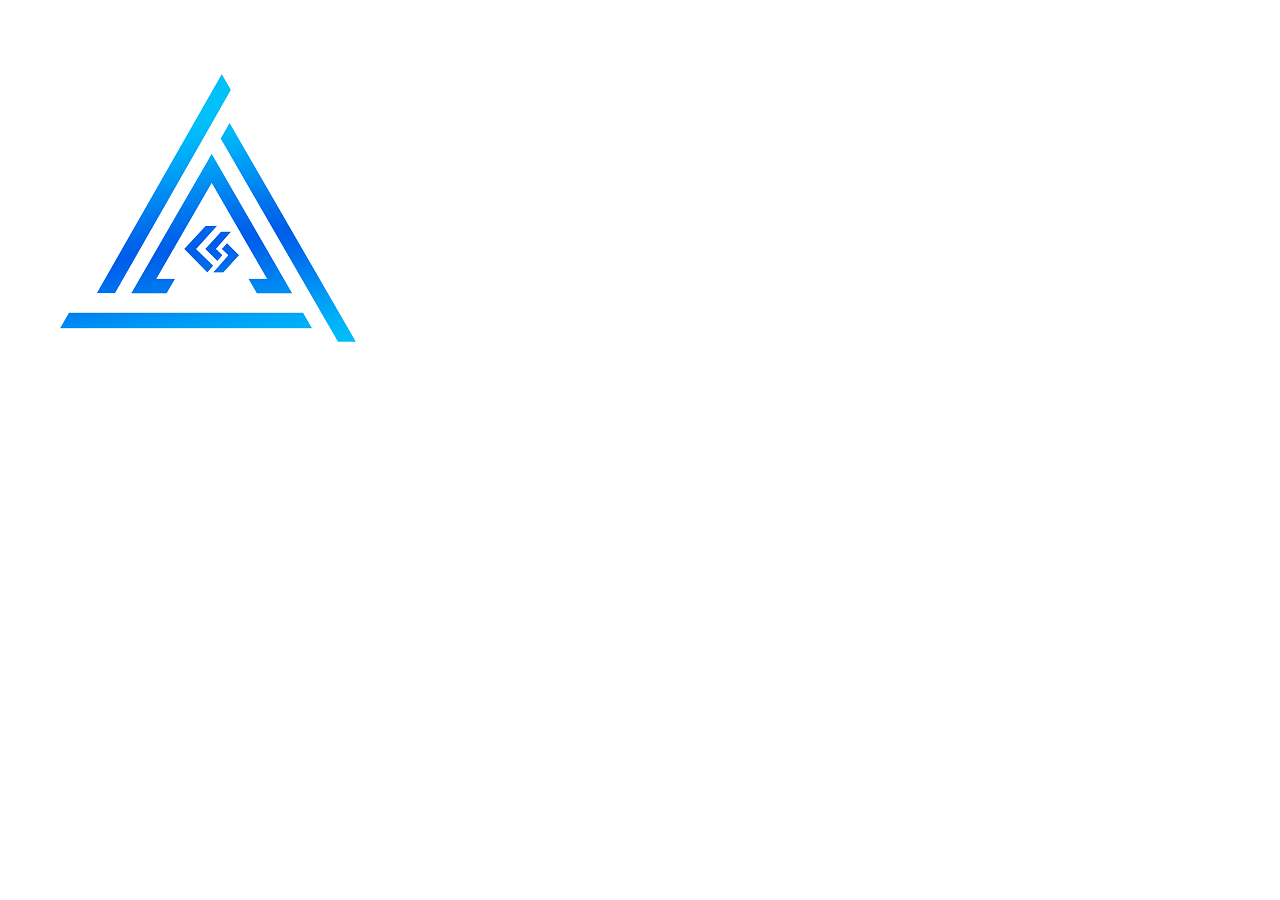
<file: index.html>
<!DOCTYPE html>
<html lang="en">
  <head>
    <meta charset="UTF-8" />
    <meta http-equiv="X-UA-Compatible" content="IE=edge" />
    <meta name="viewport" content="width=device-width, initial-scale=1.0" />
    <title>Alpha Cybersec</title>
  </head>
  <body>
    <header><img src="images/Alpha.png" /></header>
  </body>
</html>
</file>
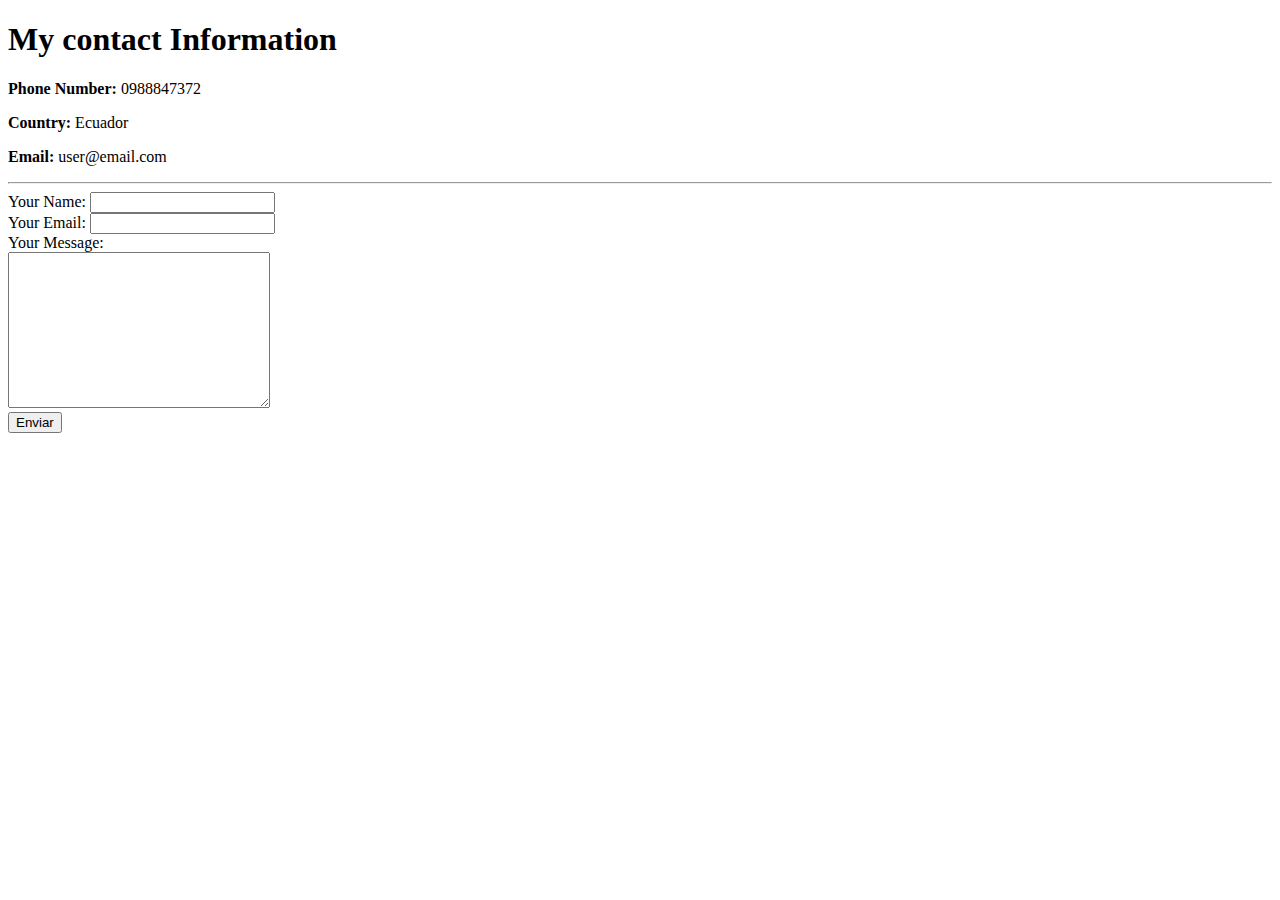
<file: contact-me.html>
<!DOCTYPE html>
<html lang="en">
  <head>
    <meta charset="UTF-8" />
    <title>Contact Me</title>
  </head>
  <body>
    <h1>My contact Information</h1>
    <p><strong>Phone Number:</strong> 0988847372</p>
    <p><strong>Country:</strong> Ecuador</p>
    <p><strong>Email:</strong> user@email.com</p>
    <hr />
    <form class="" action="mailto:jeanv.2425@hotmail.com" method="post">
      <label>Your Name:</label>
      <input type="text" name="yourName" value="" /><br />
      <label>Your Email:</label>
      <input type="email" name="yourEmail" value="" /><br />
      <label>Your Message:</label><br />
      <textarea name="yourMessage" rows="10" cols="30"></textarea><br />
      <input type="submit" value="Enviar" />
    </form>
  </body>
</html>
</file>
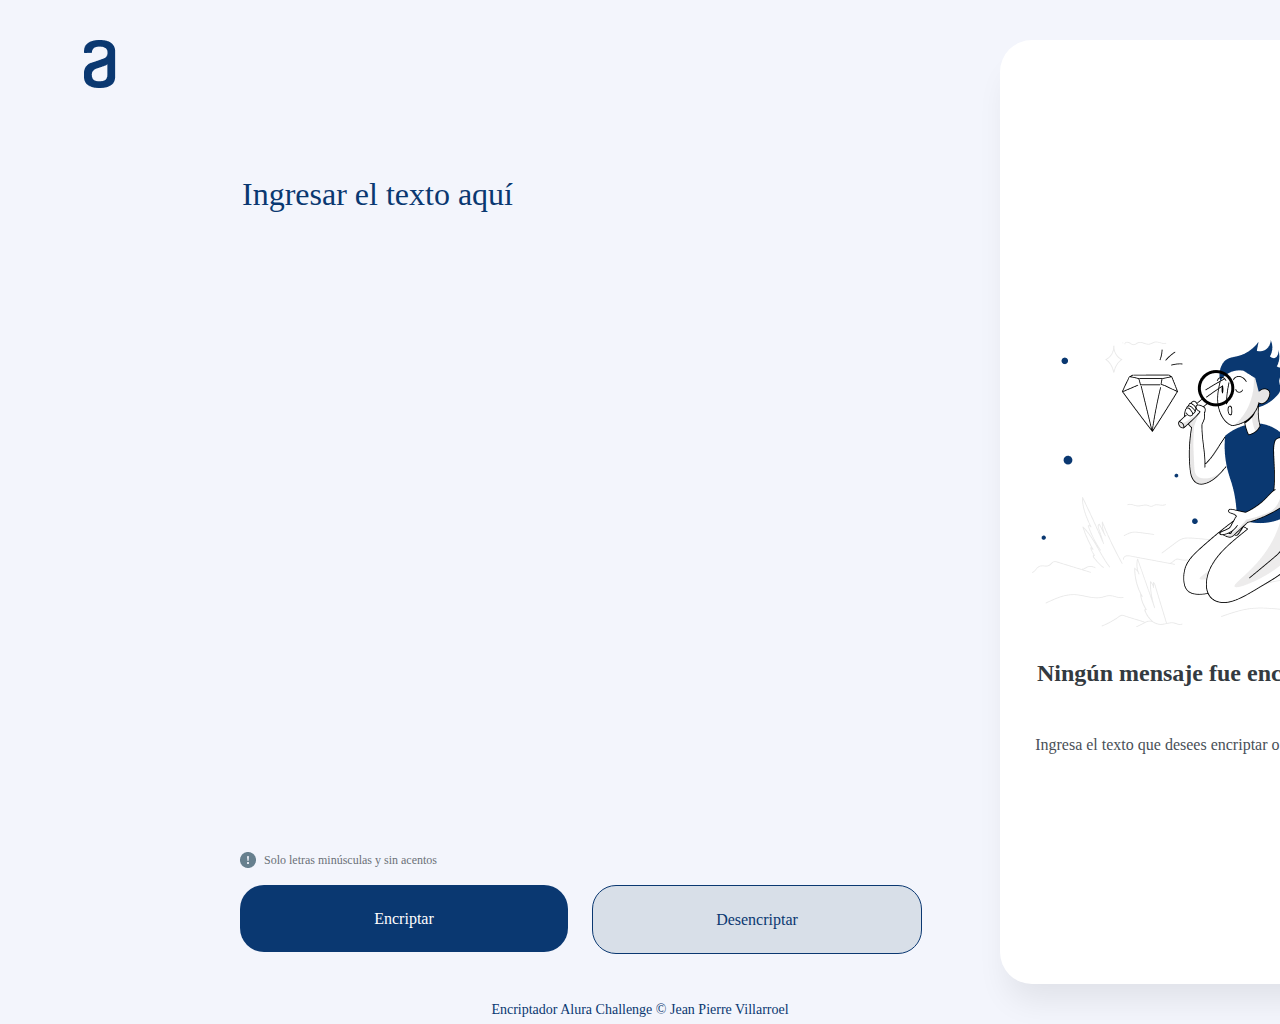
<file: alura/challenge1/encriptador.html>
<!DOCTYPE html>
<html lang="es">
  <head>
    <meta charset="UTF-8" />
    <meta name="viewport" content="width=device-width , initial-scale=1.0" />
    <title>Encriptador De Texto Alura</title>
    <!--Title-->
    <link rel="stylesheet" href="reset.css" />
    <link rel="stylesheet" href="encriptador_style.css" />
  </head>
  <body>
    <header>
      <div class="logo-caja">
        <h1>
          <img
            class="logo"
            src="images_encriptador/Alura_logo.png"
            alt="Logo de Alura"
          />
        </h1>
      </div>
    </header>
    <main>
      <section class="principal">
        <textarea id="texto" placeholder="Ingresar el texto aquí"></textarea>
        <div class="informacion">
          <img
            src="images_encriptador/bi_exclamation-circle-fill.png"
            alt="Símbolo de exclamación"
          />
          <p>Solo letras minúsculas y sin acentos</p>
        </div>
        <div class="botones-caja">
          <div class="encriptar-caja">
            <button onclick="encriptar()" class="encriptar-btn">
              Encriptar
            </button>
          </div>
          <div class="desencriptar-caja">
            <button onclick="desencriptar()" class="desencriptar-btn">
              Desencriptar
            </button>
          </div>
        </div>
      </section>

      <section class="rectangulo" style="display: block">
        <div class="muneco">
          <img
            src="images_encriptador/Muñeco.png"
            alt="Muñeco con lupa observando un diamante"
          />
        </div>
        <div class="mensaje">
          <h2>Ningún mensaje fue encontrado</h2>
          <p>Ingresa el texto que desees encriptar o desencriptar.</p>
        </div>
      </section>

      <section class="resultado" style="display: none">
        <div class="rectangulo-resultado"></div>
        <div>
          <textarea id="text-cifrado" readonly="true"></textarea>
        </div>
        <div class="copiar-caja">
          <button onclick="copiarTexto()" class="copiar-btn">Copiar</button>
        </div>
      </section>

      <script src="encriptador_script.js"></script>
    </main>
    <footer>
      <p class="copyright">
        Encriptador Alura Challenge &copy Jean Pierre Villarroel
      </p>
    </footer>
  </body>
</html>
</file>
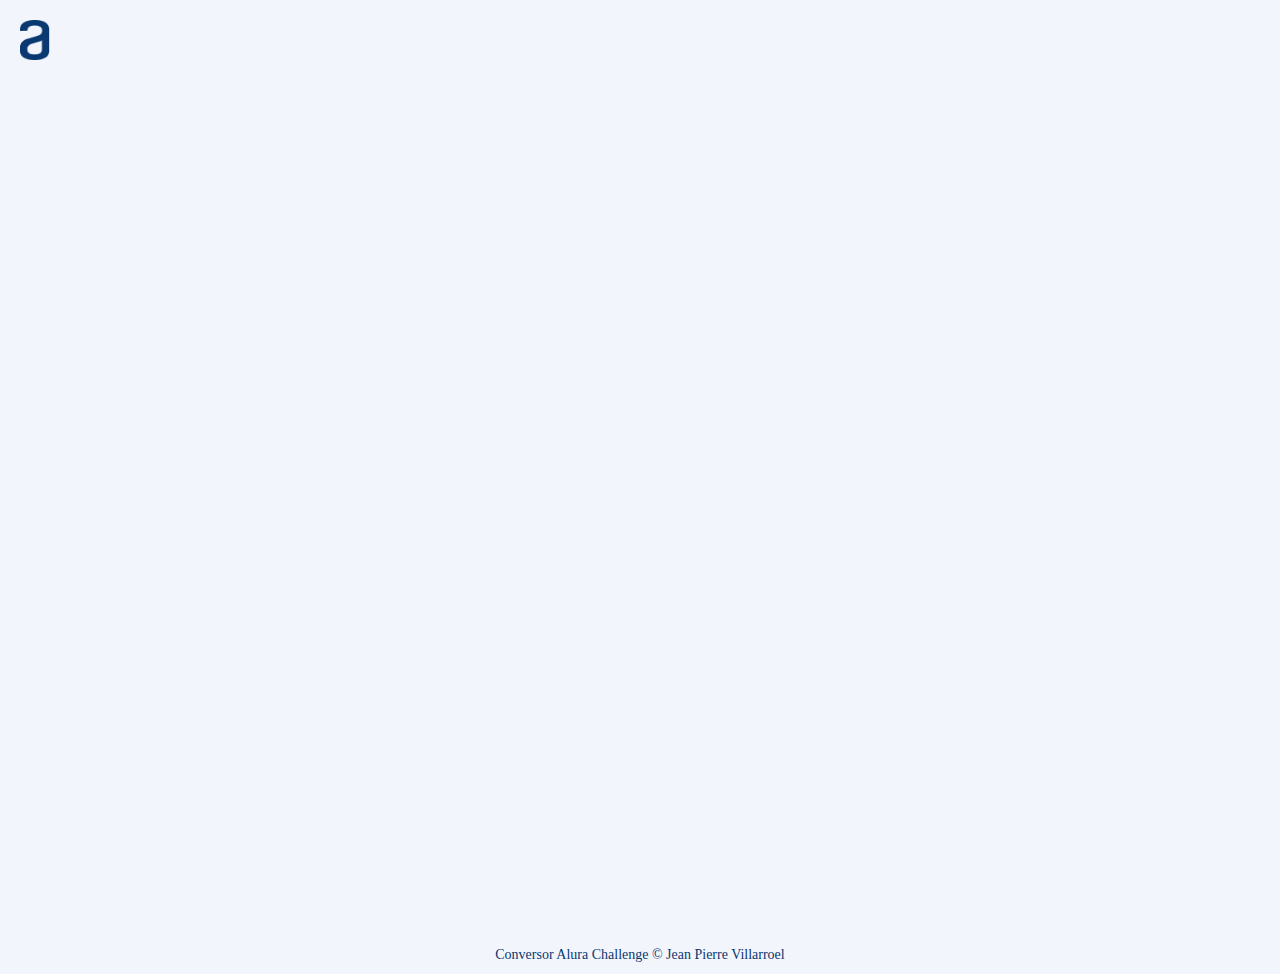
<file: alura/challenge2/conversor.html>
<!DOCTYPE html>
<html lang="es">
  <head>
    <meta charset="UTF-8" />
    <meta name="viewport" content="width=device-width , initial-scale=1.0" />
    <title>Conversor Alura</title>
    <link rel="stylesheet" href="reset.css" />
    <link rel="stylesheet" type="text/css" href="conversor_styles.css" />
  </head>
  <body>
    <header>
      <div class="container">
        <div class="logo-container">
          <h1>
            <a href="https://www.alphacybersec.dev/">
              <img
                class="logo"
                src="images_conversor/Alura_logo.png"
                alt="Logo de Alura"
              />
            </a>
          </h1>
        </div>
      </div>
    </header>

    <div class="container">
      <div class="iframe-container">
        <iframe
          src="https://replit.com/@alpha-cybersec/ConversorAlura?embed=true"
        ></iframe>
        <!-- Replit embedded code-->
      </div>
    </div>

    <footer>
      <p class="copyright">
        Conversor Alura Challenge &copy; Jean Pierre Villarroel
      </p>
    </footer>
  </body>
</html>
</file>
<file: alura/challenge1/encriptador_style.css>
html {
  /* Light blue/light-blue-100 */
  background: #f3f5fc;
}

body {
  position: relative;
  width: auto;
  height: 1024px;
}

.logo-caja {
  /* Logo */

  /* Auto layout */

  display: flex;
  flex-direction: column;
  align-items: flex-start;
  padding: 0px;
  gap: 40px;

  position: absolute;
  width: 120px;
  height: 48px;
  left: 40px;
  top: 40px;
}

.logo {
  position: absolute;
  left: 36.67%;
  right: 37.43%;
  top: 0%;
  bottom: 0%;
}

#texto {
  /* Ingrese el texto aqui */
  position: absolute;
  width: 680px;
  height: 600px;
  left: 240px;
  top: 168px;

  font-family: "Inter";
  font-style: normal;
  font-weight: 400;
  font-size: 32px;
  line-height: 150%;
  /* identical to box height, or 48px */

  background: #f3f5fc;
  border-top-style: hidden;
  border-right-style: hidden;
  border-left-style: hidden;
  border-bottom-style: hidden;

  color: #0a3871;
  resize: none;
}

#texto:focus {
  outline: none;
  color: #0a3871;
  caret-color: #0a3871;
}

#texto::placeholder {
  /* Dark blue/dark-blue-300 */
  /* Chrome, Firefox, Opera, Safari 10.1+ */
  color: #0a3871;
  opacity: 1; /* Firefox */
}

#texto::-ms-input-placeholder {
  /* Microsoft Edge */
  color: #0a3871;
}

.informacion {
  /* Auto layout */
  display: flex;
  flex-direction: row;
  align-items: center;
  padding: 0px;
  gap: 8px;

  /* Inside auto layout */
  flex: none;
  order: 1;
  flex-grow: 0;

  position: absolute;
  width: 250px;
  height: 18px;
  left: 240px;
  top: 851px;
}

.informacion img {
  /* bi:exclamation-circle-fill */
  width: 16px;
  height: 16px;

  /* Inside auto layout */
  flex: none;
  order: 0;
  flex-grow: 0;
}

.informacion p {
  width: 225px;
  height: 18px;

  font-family: "Inter";
  font-style: normal;
  font-weight: 400;
  font-size: 12px;
  line-height: 150%;
  /* identical to box height, or 18px */

  /* Gray/gray-400 */
  color: #495057;
  opacity: 0.8;

  /* Inside auto layout */

  flex: none;
  order: 1;
  flex-grow: 0;
}

.botones-caja {
  /* Auto layout */
  display: flex;
  flex-direction: row;
  align-items: flex-start;
  padding: 0px;
  gap: 24px;

  position: absolute;
  width: 680px;
  height: 67px;
  left: 240px;
  top: 885px;
}

.encriptar-caja {
  /* Button */

  /* Auto layout */

  display: flex;
  flex-direction: row;
  align-items: flex-start;
  gap: 8px;

  width: 328px;
  height: 67px;

  /* Dark blue/dark-blue-300 */

  background: #0a3871;
  border-radius: 24px;

  /* Inside auto layout */

  flex: none;
  order: 0;
  flex-grow: 0;
}

.encriptar-caja:hover {
  /* Dark blue/dark-blue-400 */
  background: #072b61;
}
.encriptar-btn {
  width: 100%;
  height: 100%;
  border: none;
  border-radius: 24px;

  /* Button */

  font-family: "Inter";
  font-style: normal;
  font-weight: 400;
  font-size: 16px;
  line-height: 19px;
  text-align: center;

  /* White */
  color: #ffffff;
  background: none;
  /* Inside auto layout */

  flex: none;
  order: 0;
  flex-grow: 1;
}

.desencriptar-caja {
  /* Button */

  /* Auto layout */

  display: flex;
  flex-direction: row;
  align-items: flex-start;
  gap: 8px;

  width: 328px;
  height: 67px;

  /* Light gray */
  background: #d8dfe8;
  /* Dark blue/dark-blue-300 */
  border: 1px solid #0a3871;
  border-radius: 24px;

  /* Inside auto layout */

  flex: none;
  order: 1;
  flex-grow: 0;
}

.desencriptar-caja:hover {
  /* Light blue/light-blue-200 */
  background: #eff1fa;
}

.desencriptar-btn {
  /* Button */
  width: 100%;
  height: 100%;
  border: none;
  border-radius: 24px;

  font-family: "Inter";
  font-style: normal;
  font-weight: 400;
  font-size: 16px;
  line-height: 19px;
  text-align: center;

  /* Dark blue/dark-blue-300 */
  color: #0a3871;
  background: none;

  /* Inside auto layout */
  flex: none;
  order: 0;
  flex-grow: 1;
}

/* 

Seccion derecha 

*/

.rectangulo {
  /* Rectangle 1 */
  position: absolute;
  width: 400px;
  height: 944px;
  left: 1000px;
  top: 40px;

  /* White */
  background: #ffffff;

  /* shadow */
  box-shadow: 0px 24px 32px -8px rgba(0, 0, 0, 0.08);
  border-radius: 32px;
}

.muneco {
  /* Muñeco */
  position: absolute;
  width: 336px;
  height: 304px;
  left: 50%;
  top: 283px;
  transform: translateX(-50%);
}

.mensaje {
  /* Frame 5 */

  /* Auto layout */

  display: flex;
  flex-direction: column;
  align-items: flex-start;
  padding: 0px;
  gap: 16px;

  position: absolute;
  width: 336px;
  height: 122px;
  left: 50%;
  top: 619px;
  transform: translateX(-50%);
}

.mensaje h2 {
  /* Ningún mensaje fue encontrado */
  width: 336px;
  height: 58px;

  font-family: "Inter";
  font-style: normal;
  font-weight: 700;
  font-size: 24px;
  line-height: 120%;
  /* or 29px */

  text-align: center;

  /* Gray/gray-500 */
  color: #343a40;

  /* Inside auto layout */
  flex: none;
  order: 0;
  align-self: stretch;
  flex-grow: 0;
}

.mensaje p {
  resize: none;
  /* Ingresa el texto que desees encriptar o desencriptar. */
  width: 336px;
  height: 48px;

  font-family: "Inter";
  font-style: normal;
  font-weight: 400;
  font-size: 16px;
  line-height: 150%;
  /* or 24px */

  text-align: center;
  border: none;
  /* Gray/gray-400 */
  color: #495057;

  /* Inside auto layout */
  flex: none;
  order: 1;
  align-self: stretch;
  flex-grow: 0;
}

.highlight {
  animation: highlight 2s;
}

@keyframes highlight {
  0% {
    background-color: #aab2d5;
  }
  100% {
    background-color: white;
  }
}

.rectangulo-resultado {
  /* Rectangle 1 */
  position: absolute;
  width: 400px;
  height: 944px;
  left: 1000px;
  top: 40px;

  /* White */
  background: #ffffff;

  /* shadow */
  box-shadow: 0px 24px 32px -8px rgba(0, 0, 0, 0.08);
  border-radius: 32px;
}

#text-cifrado {
  position: absolute;
  width: 336px;
  height: 781px;
  left: 1032px;
  top: 72px;

  font-family: "Inter";
  font-style: normal;
  font-weight: 400;
  font-size: 24px;
  line-height: 150%;
  /* or 36px */

  /* Gray/gray-400 */
  color: #495057;

  resize: none;
  border: none;
}

#text-cifrado:focus {
  outline: none;
}

.copiar-caja {
  /* Button */

  box-sizing: border-box;

  /* Auto layout */

  display: flex;
  flex-direction: row;
  align-items: flex-start;
  gap: 8px;

  position: absolute;
  width: 336px;
  height: 67px;
  left: 1032px;
  top: 885px;

  /* Dark blue/dark-blue-300 */
  border: 1px solid #0a3871;
  border-radius: 24px;
}

.copiar-caja:hover {
  /* Light blue/light-blue-200 */
  background: #eff1fa;
}

.copiar-btn {
  /* Button */

  width: 100%;
  height: 100%;
  border: none;

  font-family: "Inter";
  font-style: normal;
  font-weight: 400;
  font-size: 16px;
  line-height: 19px;
  text-align: center;

  /* Dark blue/dark-blue-300 */
  color: #0a3871;
  background: none;

  /* Inside auto layout */

  flex: none;
  order: 0;
  flex-grow: 1;
}

/* Footer */

footer {
  position: absolute;
  left: 0;
  bottom: 5px;
  width: 100%;
  text-align: center;

  font-family: "Inter";
  font-style: normal;
  font-weight: 400;
  font-size: 14px;
  line-height: 19px;
  text-align: center;

  /* Dark blue/dark-blue-300 */
  color: #0a3871;
}

/* Pantallas mayores a 950px */
@media (max-width: 950px) {
  html,
  body {
    width: 768px;
    height: 100%;
  }

  .logo-caja {
    /* Group 3 */

    position: absolute;
    width: 31.09px;
    height: 50.58px;
    left: 40px;
    top: 73.42px;
  }

  .logo {
    /* Vector */

    position: absolute;
    left: 5.21%;
    right: 90.74%;
    top: 6.25%;
    bottom: 89.8%;
  }

  #texto {
    /* Ingrese el texto aqui */
    position: absolute;
    width: 688px;
    height: 300px;
    left: 40px;
    top: 240px;

    font-family: "Inter";
    font-style: normal;
    font-weight: 400;
    font-size: 32px;
    line-height: 150%;
    /* identical to box height, or 48px */

    /* Dark blue/dark-blue-300 */

    color: #0a3871;
  }

  .informacion {
    /* Frame 1 */

    /* Auto layout */

    display: flex;
    flex-direction: row;
    align-items: center;
    padding: 0px;
    gap: 8px;

    position: absolute;
    width: 229px;
    height: 18px;
    left: 40px;
    top: 836px;
  }

  .botones-caja {
    /* Frame 3 */

    /* Auto layout */

    display: flex;
    flex-direction: row;
    align-items: flex-start;
    padding: 0px;
    gap: 24px;

    position: absolute;
    width: 688px;
    height: 67px;
    left: 40px;
    top: 870px;
  }

  .rectangulo {
    /* Frame 5 */

    /* Auto layout */

    display: flex;
    flex-direction: column;
    align-items: flex-start;

    gap: 32px;

    position: absolute;
    width: 688px;
    height: 133px;
    left: 40px;
    top: 1001px;

    /* White */

    background: #ffffff;
    /* shadow */

    box-shadow: 0px 24px 32px -8px rgba(0, 0, 0, 0.08);
    border-radius: 32px;
  }

  .muneco {
    display: none;
  }

  .mensaje {
    /* Frame 5 */

    /* Auto layout */

    display: flex;
    flex-direction: column;
    align-items: flex-start;
    padding: 32px;
    gap: 16px;

    width: 624px;
    height: 69px;
    top: auto;

    /* Inside auto layout */

    flex: none;
    order: 0;
    align-self: stretch;
    flex-grow: 0;
  }

  .mensaje h2 {
    /* Ningún mensaje fue encontrado */

    width: 624px;
    height: 29px;

    font-family: "Inter";
    font-style: normal;
    font-weight: 700;
    font-size: 24px;
    line-height: 120%;
    /* identical to box height, or 29px */

    text-align: center;

    /* Gray/gray-500 */

    color: #343a40;

    /* Inside auto layout */

    flex: none;
    order: 0;
    align-self: stretch;
    flex-grow: 0;
  }

  .mensaje p {
    /* Ingresa el texto que desees encriptar o desencriptar. */

    width: 624px;
    height: 24px;

    font-family: "Inter";
    font-style: normal;
    font-weight: 400;
    font-size: 16px;
    line-height: 150%;
    /* identical to box height, or 24px */

    text-align: center;

    /* Gray/gray-400 */

    color: #495057;

    /* Inside auto layout */

    flex: none;
    order: 1;
    align-self: stretch;
    flex-grow: 0;
  }

  .rectangulo-resultado {
    display: none;
  }

  .resultado {
    /* Frame 5 */

    /* Auto layout */

    display: flex;
    flex-direction: column;
    align-items: flex-start;
    gap: 32px;

    position: absolute;
    width: 688px;
    height: 343px;
    left: 40px;
    top: 1001px;

    /* White */

    background: #ffffff;
    /* shadow */

    box-shadow: 0px 24px 32px -8px rgba(0, 0, 0, 0.08);
    border-radius: 32px;
  }

  #text-cifrado {
    width: 624px;
    height: 180px;
    top: 32px;
    left: 32px;

    font-family: "Inter";
    font-style: normal;
    font-weight: 400;
    font-size: 24px;
    line-height: 150%;
    /* or 36px */

    /* Gray/gray-400 */

    color: #495057;

    /* Inside auto layout */

    flex: none;
    order: 0;
    flex-grow: 0;
  }

  .copiar-caja {
    /* Button */

    box-sizing: border-box;

    /* Auto layout */

    display: flex;
    flex-direction: row;
    align-items: flex-start;

    gap: 8px;

    width: 624px;
    height: 67px;
    top: 244px;
    left: 32px;

    /* Dark blue/dark-blue-300 */

    border: 1px solid #0a3871;
    border-radius: 24px;

    /* Inside auto layout */

    flex: none;
    order: 1;
    align-self: stretch;
    flex-grow: 0;
  }

  .copiar-btn {
    /* Button */

    width: 100%;
    height: 100%;
    border: none;
    border-radius: 24px;

    font-family: "Inter";
    font-style: normal;
    font-weight: 400;
    font-size: 16px;
    line-height: 19px;
    text-align: center;

    /* Dark blue/dark-blue-300 */

    color: #0a3871;

    /* Inside auto layout */

    flex: none;
    order: 0;
    flex-grow: 1;
  }

  footer {
    display: none;
  }
}

/* Pantallas menores a 480px */
@media screen and (max-width: 480px) {
  html,
  body {
    width: 375px;
    height: auto;
  }

  main {
    display: flex;
    justify-content: center;
    align-items: center;
  }

  .logo-caja {
    /* Header */
    position: absolute;
    width: 100%;
    height: 96px;
    left: 0px;
    top: 0px;
  }

  .logo {
    width: 32px;
    height: 48px;
    /* Top */
    position: absolute;
    left: 4.27%;
    right: 87.2%;
    top: 25%;
    bottom: 25%;
  }

  #texto {
    /* Ingrese el texto aqui */

    width: 343px;
    height: 250px;
    left: 16px;
    top: 152px;

    font-family: "Inter";
    font-style: normal;
    font-weight: 400;
    font-size: 32px;
    line-height: 150%;
    /* identical to box height, or 48px */

    /* Dark blue/dark-blue-300 */

    color: #0a3871;
  }

  .informacion {
    /* Frame 1 */

    /* Auto layout */

    display: flex;
    flex-direction: row;
    align-items: center;
    padding: 0px;
    gap: 8px;

    width: 250px;
    height: 18px;
    left: 16px;
    top: 451px;
  }

  .botones-caja {
    /* Frame 3 */

    /* Auto layout */

    display: flex;
    flex-direction: column;
    align-items: flex-start;
    padding: 0px;
    gap: 24px;

    width: 343px;
    height: 158px;
    left: 16px;
    top: 485px;
  }

  .encriptar-caja {
    width: 100%;
  }

  .desencriptar-caja {
    width: 100%;
  }

  .muneco {
    display: none;
  }

  .rectangulo {
    /* Frame 5 */

    /* Auto layout */

    display: flex;
    flex-direction: column;
    align-items: flex-start;
    gap: 32px;
    padding: 30px;

    width: 270px;
    height: 186px;
    left: 24px;
    right: 24px;
    top: 707px;

    /* White */

    background: #ffffff;
    box-shadow: 0px 24px 32px -8px rgba(0, 0, 0, 0.08);
    border-radius: 32px;
  }

  .mensaje {
    /* Frame 5 */
    top: auto;
    /* Auto layout */

    display: flex;
    flex-direction: column;
    align-items: flex-start;
    gap: 16px;

    width: 263px;
    height: 122px;

    /* Inside auto layout */

    flex: none;
    order: 0;
    align-self: stretch;
    flex-grow: 0;
  }
  .mensaje h2 {
    /* Ningún mensaje fue encontrado */

    width: 263px;
    height: 58px;

    font-family: "Inter";
    font-style: normal;
    font-weight: 700;
    font-size: 24px;
    line-height: 120%;
    /* or 29px */

    text-align: center;

    /* Gray/gray-500 */

    color: #343a40;

    /* Inside auto layout */

    flex: none;
    order: 0;
    align-self: stretch;
    flex-grow: 0;
  }

  .mensaje p {
    /* Ingresa el texto que desees encriptar o desencriptar. */

    width: 263px;
    height: 48px;

    font-family: "Inter";
    font-style: normal;
    font-weight: 400;
    font-size: 16px;
    line-height: 150%;
    /* or 24px */

    text-align: center;

    /* Gray/gray-400 */

    color: #495057;

    /* Inside auto layout */

    flex: none;
    order: 1;
    align-self: stretch;
    flex-grow: 0;
  }

  .rectangulo-resultado {
    display: none;
  }

  .resultado {
    /* Frame 5 */

    /* Auto layout */

    display: flex;
    flex-direction: column;
    align-items: flex-start;

    gap: 32px;

    width: 343px;
    height: 595px;
    left: 16px;
    top: 707px;

    /* White */

    background: #ffffff;
    box-shadow: 0px 24px 32px -8px rgba(0, 0, 0, 0.08);
    border-radius: 32px;
  }

  #text-cifrado {
    width: 279px;
    height: 432px;
    left: 32px;
    top: 32px;

    font-family: "Inter";
    font-style: normal;
    font-weight: 400;
    font-size: 24px;
    line-height: 150%;
    /* or 36px */

    /* Gray/gray-400 */

    color: #495057;

    /* Inside auto layout */

    flex: none;
    order: 0;
    align-self: stretch;
    flex-grow: 0;
  }

  .copiar-caja {
    /* Auto layout */

    display: flex;
    flex-direction: row;
    align-items: flex-start;

    gap: 8px;

    width: 279px;
    height: 67px;
    left: 30px;
    top: 496px;

    /* Dark blue/dark-blue-300 */

    border: 1px solid #0a3871;
    border-radius: 24px;

    /* Inside auto layout */

    flex: none;
    order: 1;
    align-self: stretch;
    flex-grow: 0;
  }

  .copiar-btn {
    /* Button */

    width: 100%;
    height: 100%;
    border: none;
    border-radius: 24px;

    font-family: "Inter";
    font-style: normal;
    font-weight: 400;
    font-size: 16px;
    line-height: 19px;
    text-align: center;

    /* Dark blue/dark-blue-300 */

    color: #0a3871;

    /* Inside auto layout */

    flex: none;
    order: 0;
    flex-grow: 1;
  }

  footer {
    display: none;
  }
}
</file>
<file: alura/challenge2/conversor_styles.css>
html {
  /* Light blue/light-blue-100 */
  background: #f3f5fc;
}

.container {
  display: flex;
  justify-content: center;
  align-items: center;
  height: 95vh;
  position: relative;
}

.logo-container {
  /* Logo */
  position: absolute;
  top: 20px;
  left: 20px;
}

.logo {
  width: 30px;
  height: 40px;
}

.iframe-container {
  position: relative;
  width: 100%;
  height: 100%;
}

.container iframe {
  width: 100%;
  height: 100%;
  border: none;
}

header {
  height: 80px; /* Adjust the height as needed */
}

footer {
  padding: 10px;

  font-family: "Inter";
  font-style: normal;
  font-weight: 400;
  font-size: 14px;
  line-height: 19px;
  text-align: center;

  /* Dark blue/dark-blue-300 */
  color: #0a3871;
}
</file>
